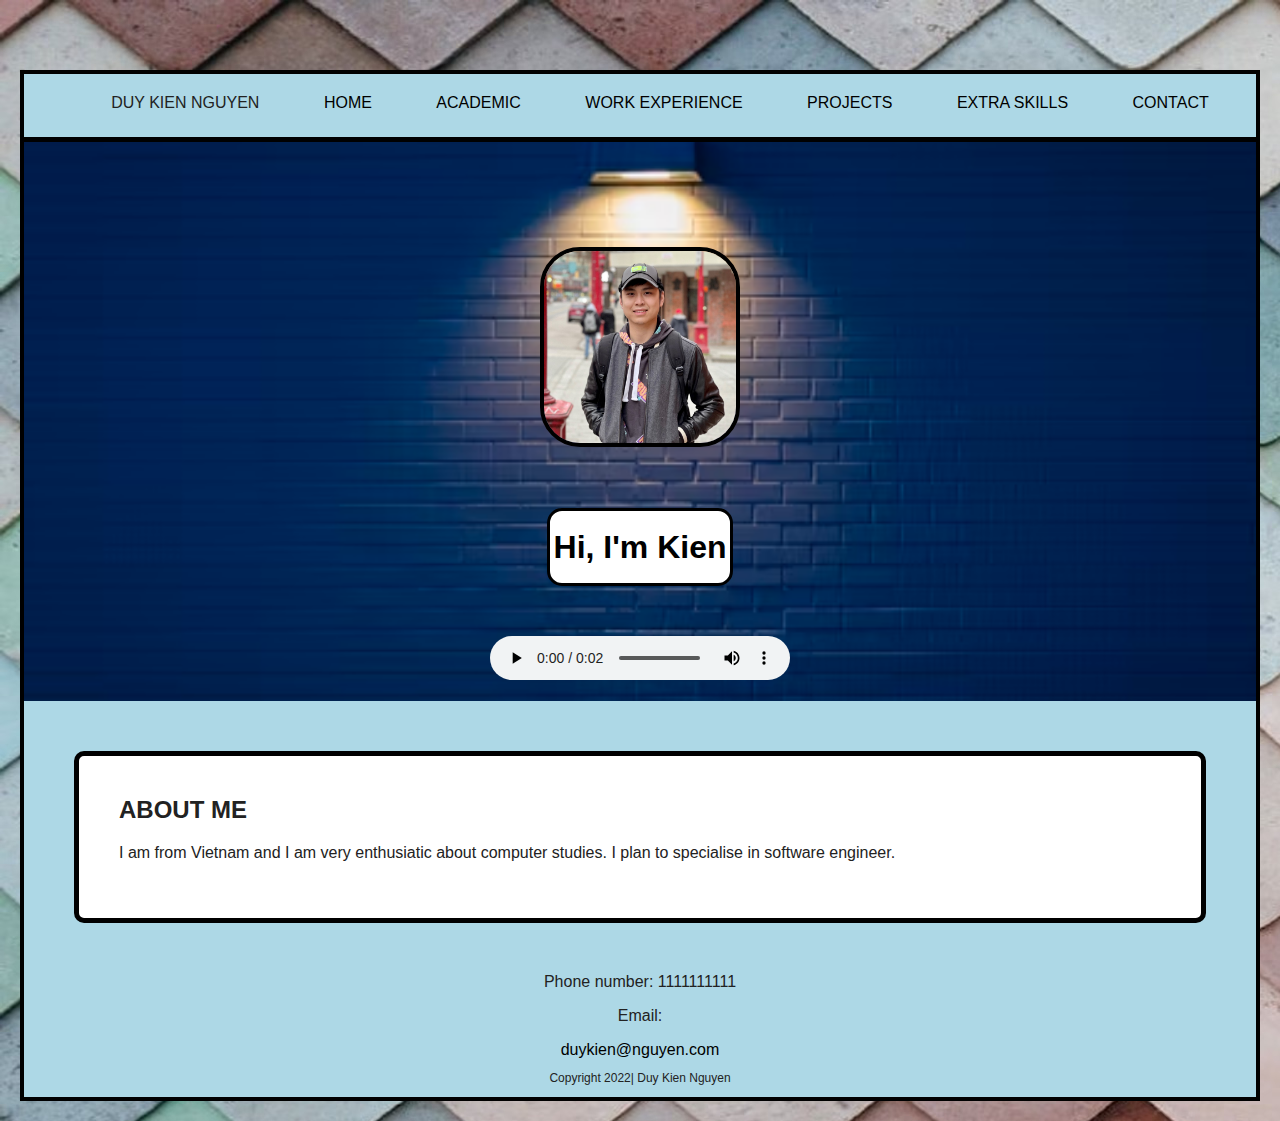
<file: index.html>
<!doctype html>
<html lang="en">
<head>
  <meta charset="utf-8">
  <title>Duy Kien Nguyen Home</title>
  <meta name="viewport" content="width=device-width, initial-scale=1.0">
  <meta name="keywords" content="CV, WORK EXPERIENCE, WORK, GRADUATED, PROJECTS, PROJECT, PROFILE, PORTFOLIO, UNIVERSITY, COLLEGE, 
                                  CANADA, EXPERIENCE, SKILLS, EXTRA SKILLS, LANGAUAGES, IELTS">
  <meta name="description" content="Online CV from a prospective candidate, graduated with Diploma in Computer Studies.">
  <link rel="stylesheet" href="styles.css">
  <link rel="stylesheet" href="tabletstyle.css">
  <link rel="stylesheet" href="phonestyle.css">
</head>

<body>
  <div class="wrapper">
  <div class="body-nav">
    <ul class="nav">
      <li class="name">DUY KIEN NGUYEN </li>
      <li><a href="index.html">HOME</a></li>
      <li><a href="academic.html">ACADEMIC</a></li>
      <li><a href="work_experience.html">WORK EXPERIENCE</a></li>
      <li><a href="projects.html">PROJECTS</a></li>
      <li><a href="extra_skills.html">EXTRA SKILLS</a> </li>
      <li><a href="contact.html">CONTACT</a></li> 
    </ul>
  </div>
  

  <header>
        <img src="images/zalo.jpg" alt="Profile" class="profile-image">
        <h1 class="head1">Hi, I'm Kien</h1>
        <audio controls>
          <source src="audio.m4a" type="audio/mpeg">
          Your browser does not support the audio element.
        </audio>
  </header>

  <main class="flex">
    <div class="main1">
      <h2>ABOUT ME</h2>
      <p>I am from Vietnam and I am very enthusiatic about computer studies. 
        I plan to specialise in software engineer.</p>
      <!-- <p>I am also interested in trading stocks. </p> -->

    </div>

  
  </main>
  <footer>

    <p>Phone number: 1111111111</p>

		<p class="email">Email:</p> <a href="mailto:duykien@nguyen.com">duykien@nguyen.com</a>
    <p class="copyright">Copyright 2022| Duy Kien Nguyen</p>
  </footer>
</div>
</body>

</html>
</file>
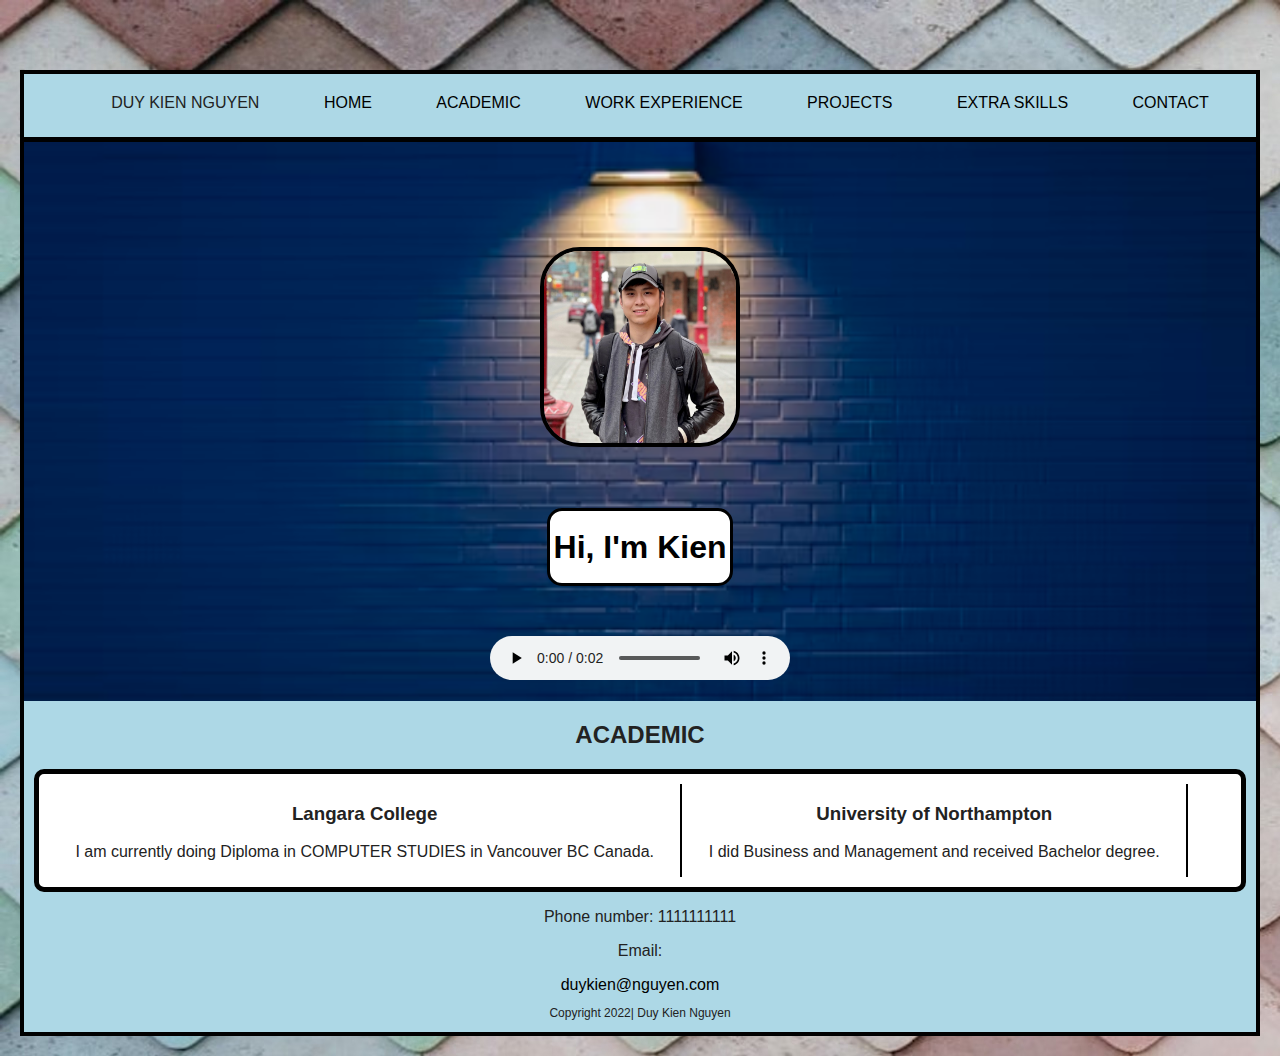
<file: academic.html>
<!doctype html>
<html lang="en">
<head>
  <meta charset="utf-8">
  <title>Academic</title>
  <meta name="viewport" content="width=device-width, initial-scale=1.0">
  <meta name="keywords" content="CV, WORK EXPERIENCE, WORK, GRADUATED, PROJECTS, PROJECT, PROFILE, PORTFOLIO, UNIVERSITY, COLLEGE, 
  CANADA, EXPERIENCE, SKILLS, EXTRA SKILLS, LANGAUAGES, IELTS">
  <meta name="description" content="Online CV from a prospective candidate, graduated with Diploma in Computer Studies.">
  <link rel="stylesheet" href="styles.css">
  <link rel="stylesheet" href="tabletstyle.css">
  <link rel="stylesheet" href="phonestyle.css">
</head>

<body>
  <div class="wrapper">
  <div class="body-nav">
    <ul class="nav">
      <li class="name">DUY KIEN NGUYEN </li>
      <li><a href="index.html">HOME</a></li>
      <li><a href="academic.html">ACADEMIC</a></li>
      <li><a href="work_experience.html">WORK EXPERIENCE</a></li>
      <li><a href="projects.html">PROJECTS</a></li>
      <li><a href="extra_skills.html">EXTRA SKILLS</a> </li>
      <li><a href="contact.html">CONTACT</a></li> 
    </ul>
  </div>
  

  <header>
        <img src="images/zalo.jpg" alt="Profile" class="profile-image">
        <h1 class="head1">Hi, I'm Kien</h1>
        <audio controls>
          <source src="audio.m4a" type="audio/mpeg">
          Sorry you cannot hear any audio.
        </audio>
  </header>
  <article>
    <h2>ACADEMIC</h2>
    <div id="portfolio">
        <section class="first">
            <h3>Langara College</h3>
            <p>I am currently doing Diploma in COMPUTER STUDIES in Vancouver BC Canada.</p>
        </section>

        <section class="second">
            <h3>University of Northampton</h3>
            <p>I did Business and Management and received Bachelor degree.</p>
        </section>

        <!-- <section class="third">
            <h3>Abbey College</h3>
            <p>I did A-level which is equivalent to high school in Canada. </p>
        </section> -->


    </div>
</article>
<footer>

    <p>Phone number: 1111111111</p>

		<p class="email">Email:</p> <a href="mailto:duykien@nguyen.com">duykien@nguyen.com</a>
    <p class="copyright">Copyright 2022| Duy Kien Nguyen</p>
  </footer>

</div>
</body>
</html>
</file>
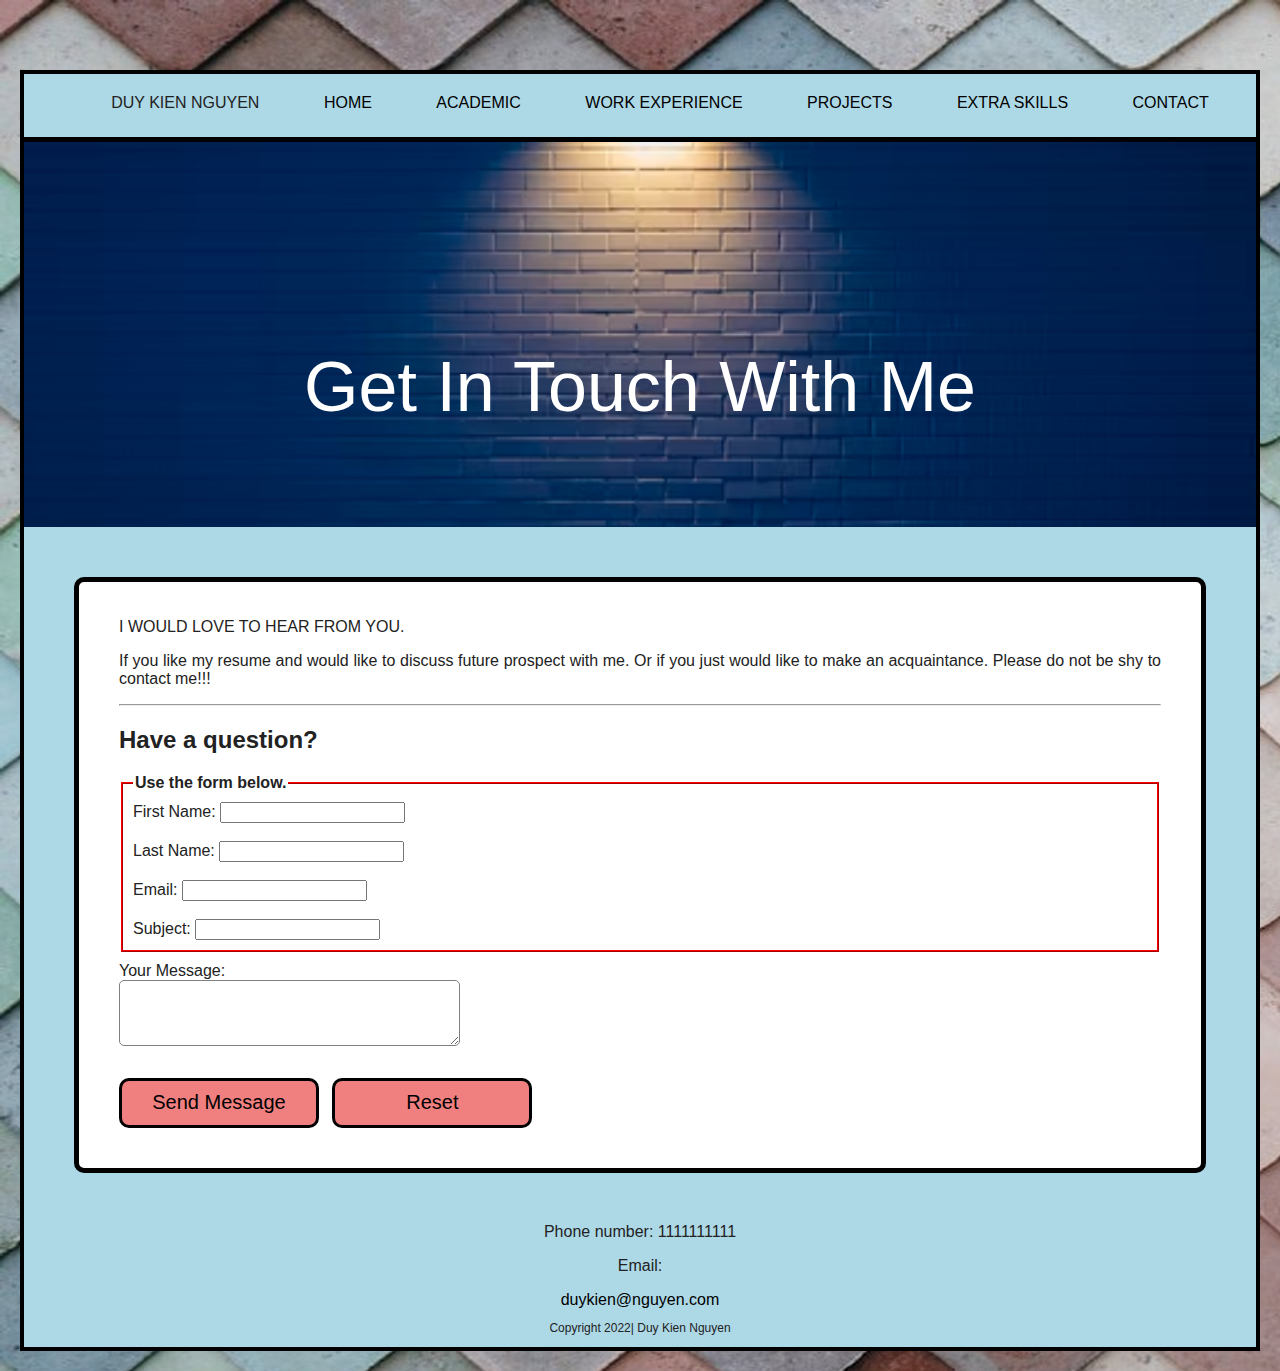
<file: contact.html>
<!doctype html>
<html lang="en">
<head>
  <meta charset="utf-8">
  <title>Contact</title>
  <meta name="viewport" content="width=device-width, initial-scale=1.0">
  <meta name="keywords" content="CV, WORK EXPERIENCE, WORK, GRADUATED, PROJECTS, PROJECT, PROFILE, PORTFOLIO, UNIVERSITY, COLLEGE, 
  CANADA, EXPERIENCE, SKILLS, EXTRA SKILLS, LANGAUAGES, IELTS">
  <meta name="description" content="Online CV from a prospective candidate, graduated with Diploma in Computer Studies."> 
  <link rel="stylesheet" href="styles.css">
  <link rel="stylesheet" href="tabletstyle.css">
  <link rel="stylesheet" href="phonestyle.css">
  <style>
    fieldset{
        width: auto;
        border: 2px ridge red;
        padding: 10px;
        margin-bottom: 10px;
    }
    legend{
        font-family: 'Trebuchet MS', 'Lucida Sans Unicode', 'Lucida Grande', 'Lucida Sans', Arial, sans-serif;
        font-weight: bold;
    }
    label{
        font-family: 'Trebuchet MS', 'Lucida Sans Unicode', 'Lucida Grande', 'Lucida Sans', Arial, sans-serif;
        
    }

    </style>
</head>

<body>
  <div class="wrapper">
  <div class="body-nav">
    <ul class="nav">
      <li class="name">DUY KIEN NGUYEN </li>
      <li><a href="index.html">HOME</a></li>
      <li><a href="academic.html">ACADEMIC</a></li>
      <li><a href="work_experience.html">WORK EXPERIENCE</a></li>
      <li><a href="projects.html">PROJECTS</a></li>
      <li><a href="extra_skills.html">EXTRA SKILLS</a> </li>
      <li><a href="contact.html">CONTACT</a></li>  
    </ul>
  </div>

      <header>
        <p class = "tagname1">Get In Touch With Me</p>      
      </header>
     
        <div class="main1">
    
        <p>I WOULD LOVE TO HEAR FROM YOU.</p>
        <p>If you like my resume and would like to discuss future prospect with me. Or if you just would like to
          make an acquaintance. Please do not be shy to contact me!!!
        </p>
    
        <hr>
        <div id="demo">
        <h2>Have a question?</h2>
        <form method="get">
          <fieldset>
              <legend>Use the form below. </legend>
          <label for="fname">First Name:</label>
          <input type="text" id="fname" name="fname"> <br> <br>
          <label for="lname">Last Name:</label>
          <input type="text" id="lname" name="lname"> <br> <br>
          <label for="email">Email:</label>
          <input type="email" id="email" name="email"> <br> <br>
          <label for="subject">Subject: </label>
          <input type="text" id="subject" name="subject"> <br>
          </fieldset>
          <label for="comments">Your Message:</label> <br>
          <textarea id="comments" name="comments" rows="4" cols="40"></textarea> <Br> <br>
            <input type="submit" value="Send Message" class="button" 
            onclick="myFunction()"> &nbsp;
          <input type="reset" value="Reset" class="button">
        </form>
        </div>
        <script>
          function myFunction(){
            document.getElementById("demo").innerHTML = "Thank you for contacting me!"
          }
        </script>



        
        </div>
        
        <footer>

          <p>Phone number: 1111111111</p>
      
          <p class="email">Email:</p> <a href="mailto:duykien@nguyen.com">duykien@nguyen.com</a>
          <p class="copyright">Copyright 2022| Duy Kien Nguyen</p>
        </footer>
</div>
</body>
</html>
</file>
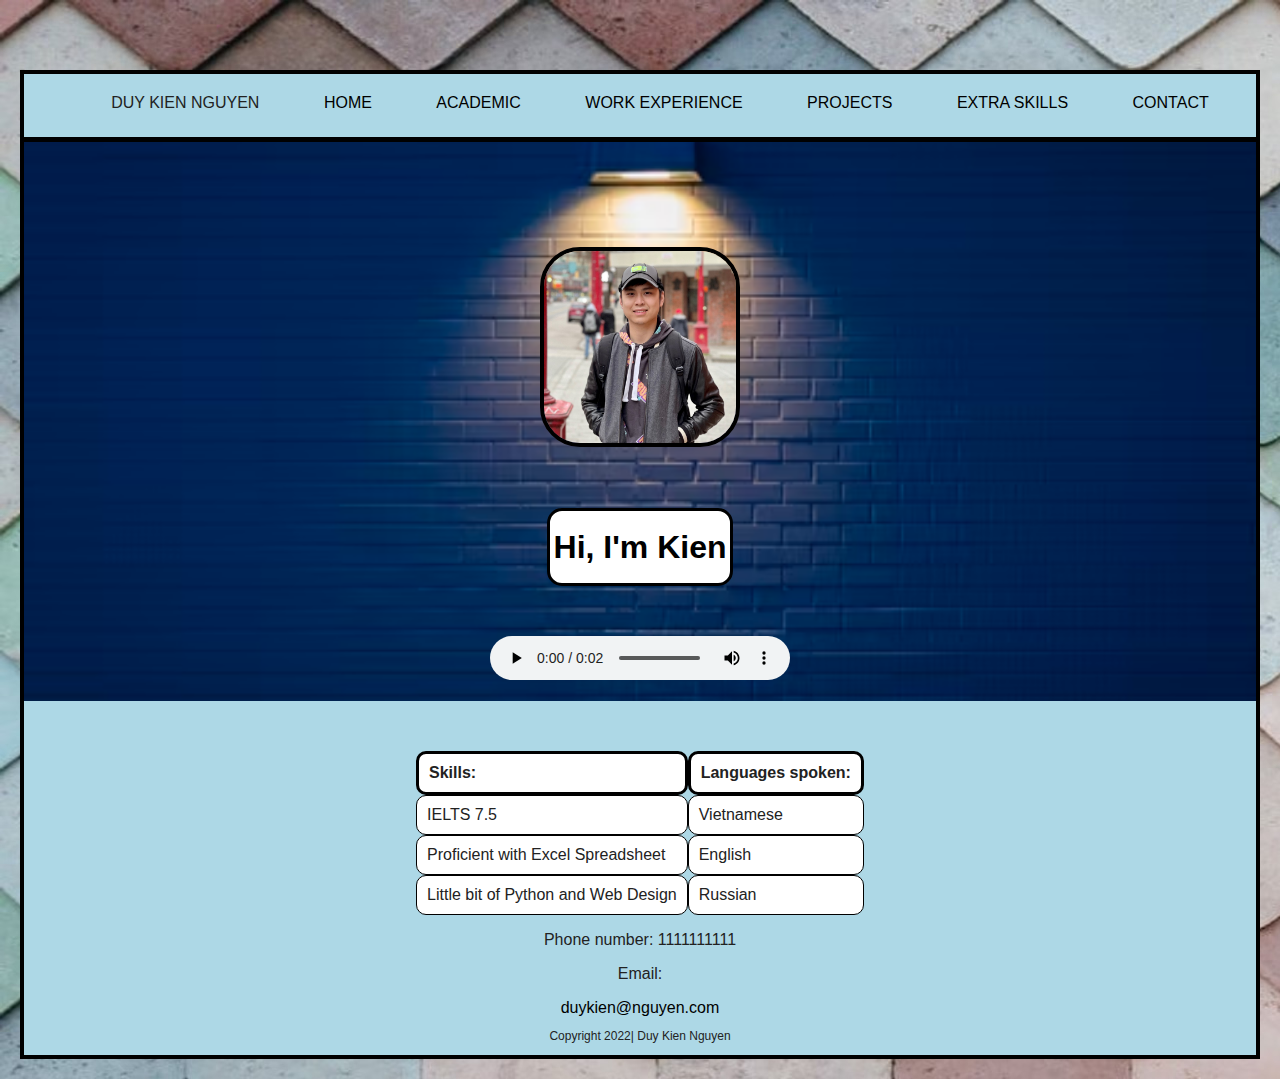
<file: extra_skills.html>
<!doctype html>
<html lang="en">
<head>
  <meta charset="utf-8">
  <title>Extra Skills</title>
  <meta name="viewport" content="width=device-width, initial-scale=1.0">
  <meta name="keywords" content="CV, WORK EXPERIENCE, WORK, GRADUATED, PROJECTS, PROJECT, PROFILE, PORTFOLIO, UNIVERSITY, COLLEGE, 
  CANADA, EXPERIENCE, SKILLS, EXTRA SKILLS, LANGAUAGES, IELTS">
  <meta name="description" content="Online CV from a prospective candidate, graduated with Diploma in Computer Studies."> 
  <link rel="stylesheet" href="styles.css">
  <link rel="stylesheet" href="tabletstyle.css">
  <link rel="stylesheet" href="phonestyle.css">
  <style>
    table, th, td{

  width: auto;
  margin-left: auto;
  margin-right: auto;
  border-radius: 10px;
  margin-top: 50px;


  } 
  th, td{
  padding: 10px;
  text-align: left;
  background-color: white;
  border:1px solid black;

  }
  th{
    border: 3px solid black;
  }
  table{
  border-spacing:0; 

  }



  </style>
</head>

<body>
  <div class="wrapper">
  <div class="body-nav">
    <ul class="nav">
      <li class="name">DUY KIEN NGUYEN </li>
      <li><a href="index.html">HOME</a></li>
      <li><a href="academic.html">ACADEMIC</a></li>
      <li><a href="work_experience.html">WORK EXPERIENCE</a></li>
      <li><a href="projects.html">PROJECTS</a></li>
      <li><a href="extra_skills.html">EXTRA SKILLS</a> </li>
      <li><a href="contact.html">CONTACT</a></li> 
    </ul>
  </div>
  

  <header>
        <img src="images/zalo.jpg" alt="Profile" class="profile-image">
        <h1 class="head1">Hi, I'm Kien</h1>
        <audio controls>
          <source src="audio.m4a" type="audio/mpeg">
          Sorry you cannot hear any audio.
        </audio>
  </header>

  <main class="flex">
    <div class="table1">
    <table>
      <tr>
        <th class="column1">Skills:</th>
        <th class="column2">Languages spoken:</th>
        </tr>
        <tr>
            <td>IELTS 7.5</td>
            <td>Vietnamese</td>
        </tr>

        <tr>
            <td >Proficient with Excel Spreadsheet</td>
            <td>English</td>
        </tr>
        <tr>
            <td >Little bit of Python and Web Design</td>
            <td>Russian</td>
        </tr>
    </table>
    </div>

  
  </main>
  <footer>

    <p>Phone number: 1111111111</p>

		<p class="email">Email:</p> <a href="mailto:duykien@nguyen.com">duykien@nguyen.com</a>
    <p class="copyright">Copyright 2022| Duy Kien Nguyen</p>
  </footer>
</div>
</body>

</html>
</file>
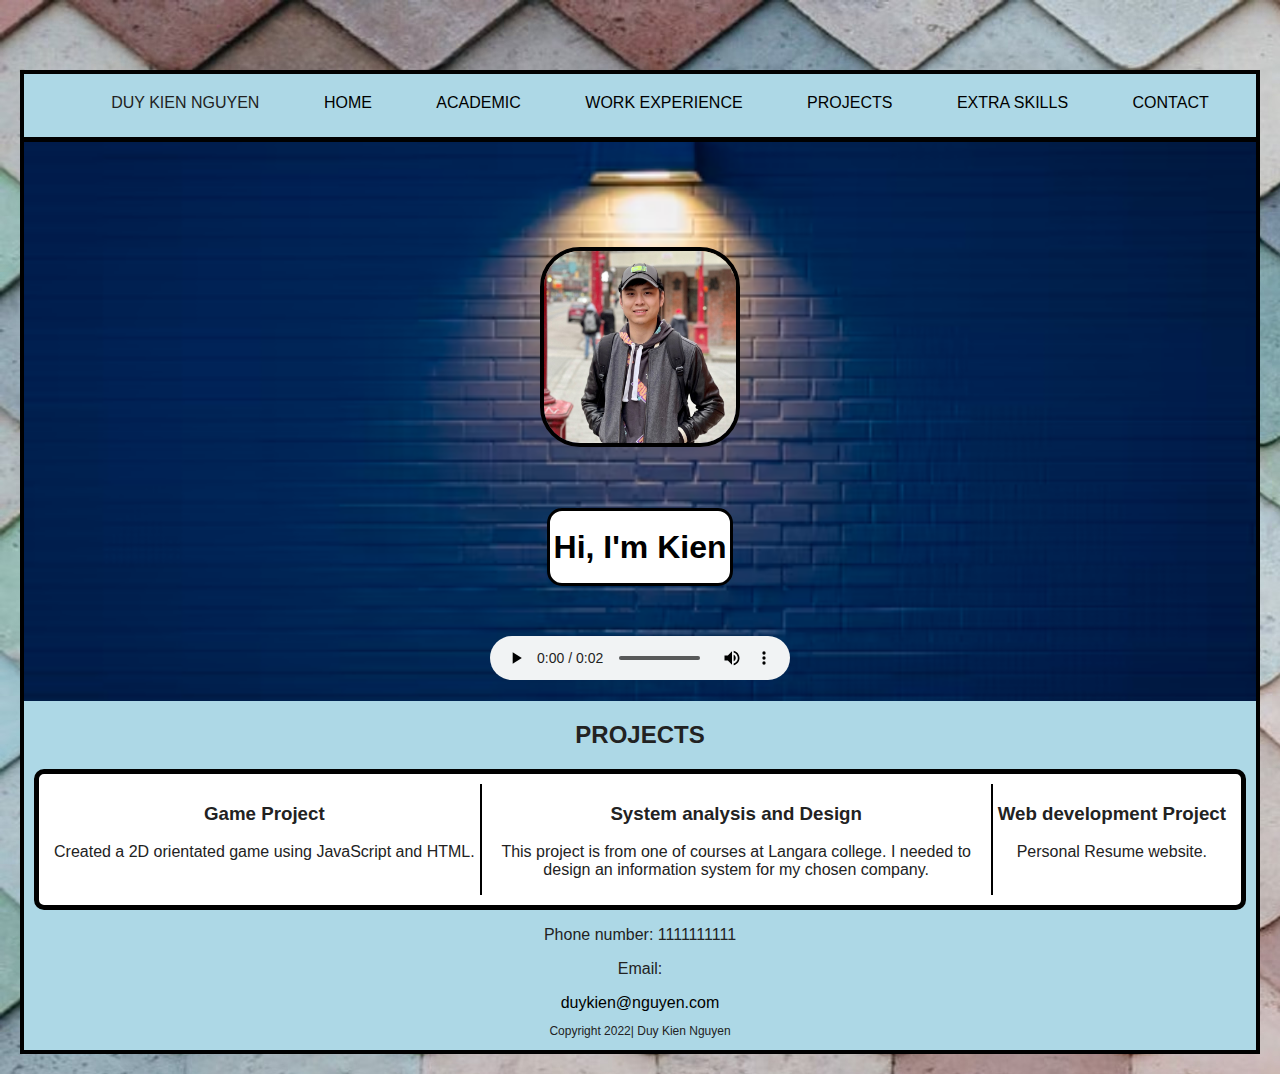
<file: projects.html>
<!doctype html>
<html lang="en">
<head>
  <meta charset="utf-8">
  <title>Projects</title>
  <meta name="viewport" content="width=device-width, initial-scale=1.0">
  <meta name="keywords" content="CV, WORK EXPERIENCE, WORK, GRADUATED, PROJECTS, PROJECT, PROFILE, PORTFOLIO, UNIVERSITY, COLLEGE, 
  CANADA, EXPERIENCE, SKILLS, EXTRA SKILLS, LANGAUAGES, IELTS">
  <meta name="description" content="Online CV from a prospective candidate, graduated with Diploma in Computer Studies."> 
  <link rel="stylesheet" href="styles.css">
  <link rel="stylesheet" href="tabletstyle.css">
  <link rel="stylesheet" href="phonestyle.css">
</head>

<body>
  <div class="wrapper">
  <div class="body-nav">
    <ul class="nav">
      <li class="name">DUY KIEN NGUYEN </li>
      <li><a href="index.html">HOME</a></li>
      <li><a href="academic.html">ACADEMIC</a></li>
      <li><a href="work_experience.html">WORK EXPERIENCE</a></li>
      <li><a href="projects.html">PROJECTS</a></li>
      <li><a href="extra_skills.html">EXTRA SKILLS</a> </li>
      <li><a href="contact.html">CONTACT</a></li> 
    </ul>
  </div>
  

  <header>
        <img src="images/zalo.jpg" alt="Profile" class="profile-image">
        <h1 class="head1">Hi, I'm Kien</h1>
        <audio controls>
          <source src="audio.m4a" type="audio/mpeg">
          Sorry you cannot hear any audio.
        </audio>
  </header>
  <article>
    <h2>PROJECTS</h2>
    <div id="portfolio">
        <!-- <section class="first">
            <h3>Business paper on Huawei Technologies Co</h3>
            <p>At University of Northampton I did a research paper about Huawei business structure
                and activities in European and western market.</p>
        </section> -->
      <section class="first">
          <h3>Game Project</h3>
          <p>Created a 2D orientated game using JavaScript and HTML.</p>
      </section>

        <section class="second">
            <h3>System analysis and Design</h3>
            <p>This project is from one of courses at Langara college. I needed
                to design an information system for my chosen company.</p>
        </section>

        <section class="third">
            <h3>Web development Project</h3>
            <p>Personal Resume website.</p>
        </section>


    </div>
</article>
<footer>

    <p>Phone number: 1111111111</p>

		<p class="email">Email:</p> <a href="mailto:duykien@nguyen.com">duykien@nguyen.com</a>
    <p class="copyright">Copyright 2022| Duy Kien Nguyen</p>
  </footer>
</div>
</body>
</html>
</file>
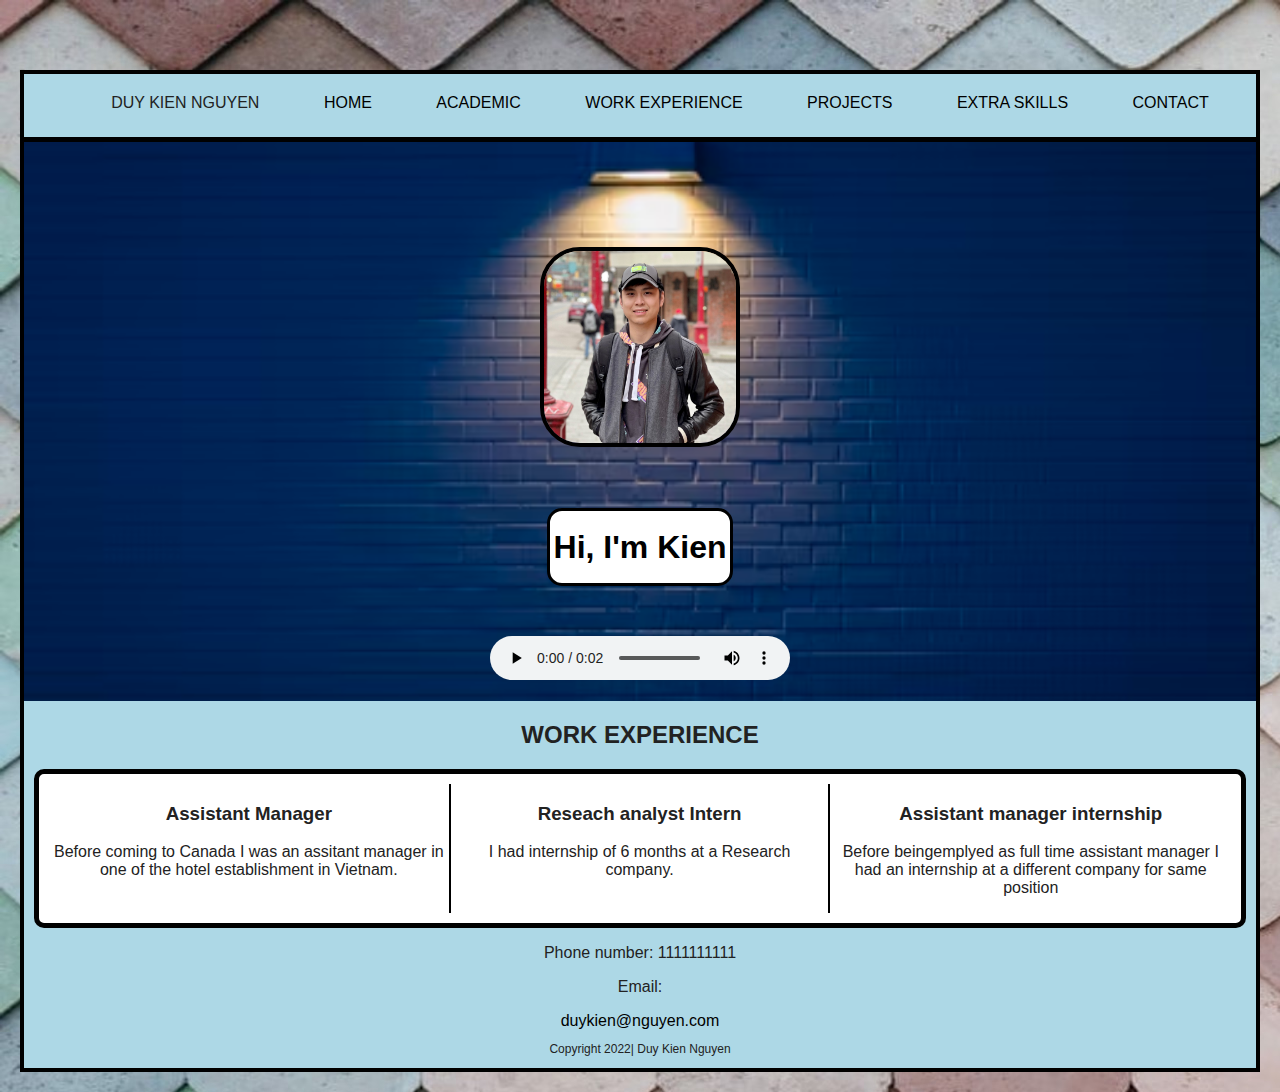
<file: work_experience.html>
<!doctype html>
<html lang="en">
<head>
  <meta charset="utf-8">
  <title>Work Experience</title>
  <meta name="viewport" content="width=device-width, initial-scale=1.0">
  <meta name="keywords" content="CV, WORK EXPERIENCE, WORK, GRADUATED, PROJECTS, PROJECT, PROFILE, PORTFOLIO, UNIVERSITY, COLLEGE, 
  CANADA, EXPERIENCE, SKILLS, EXTRA SKILLS, LANGAUAGES, IELTS">
  <meta name="description" content="Online CV from a prospective candidate, graduated with Diploma in Computer Studies."> 
  <link rel="stylesheet" href="styles.css">
  <link rel="stylesheet" href="tabletstyle.css">
  <link rel="stylesheet" href="phonestyle.css">
</head>

<body>
  <div class="wrapper">
  <div class="body-nav">
    <ul class="nav">
      <li class="name">DUY KIEN NGUYEN </li>
      <li><a href="index.html">HOME</a></li>
      <li><a href="academic.html">ACADEMIC</a></li>
      <li><a href="work_experience.html">WORK EXPERIENCE</a></li>
      <li><a href="projects.html">PROJECTS</a></li>
      <li><a href="extra_skills.html">EXTRA SKILLS</a> </li>
      <li><a href="contact.html">CONTACT</a></li> 
    </ul>
  </div>
  

  <header>
        <img src="images/zalo.jpg" alt="Profile" class="profile-image">
        <h1 class="head1">Hi, I'm Kien</h1>
        <audio controls>
          <source src="audio.m4a" type="audio/mpeg">
          Sorry you cannot hear any audio.
        </audio>
  </header>
  <article>
    <h2>WORK EXPERIENCE</h2>
    <div id="portfolio">
        <section class="first">
            <h3>Assistant Manager</h3>
            <p>Before coming to Canada I was an assitant manager in one of the hotel establishment in Vietnam.</p>
        </section>

        <section class="second">
            <h3>Reseach analyst Intern</h3>
            <p>I had internship of 6 months at a Research company.</p>
        </section>
        <!-- <section class="second">
          <h3>Game Project</h3>
          <p>Created a 2D orientated game using JavaScript and HTML.</p>
      </section> -->

        <section class="third">
            <h3>Assistant manager internship</h3>
            <p>Before beingemplyed as full time assistant manager I had an internship at a different company for same position </p>
        </section>
        <!-- <section class="third">
          <h3>Project Manager</h3>
          <p>Lead a team of 8 individuals to conduct a Marketing Research on Food Industry in BC province.</p>
      </section> -->


    </div>
</article>
  <footer>

    <p>Phone number: 1111111111</p>

		<p class="email">Email:</p> <a href="mailto:duykien@nguyen.com">duykien@nguyen.com</a>
    <p class="copyright">Copyright 2022| Duy Kien Nguyen</p>
  </footer>
</div>
</body>
</html>
</file>
<file: styles.css>
* {
  box-sizing: border-box;
}

body {
  margin: 0px;
  padding: 20px;
  text-align: center;
  font-family: 'Trebuchet MS', 'Lucida Sans Unicode', 'Lucida Grande', 'Lucida Sans', Arial, sans-serif;
  color: #222;
  background: #f7f5f0;
  background-image: url(images/background.avif)
}
/* Link Styles */

a {
  text-decoration: none;
  color: rgb(0, 0, 0);
}
a:hover {
  color: #6633ff;
}



.body-nav {
  width: 100%;
  background: lightblue;
  min-height: 35px;
  padding: 15px;
  position: relative;
  text-align: right;
  border-bottom: 5px solid black;
}


.wrapper{
margin-right: auto;    
margin-left: auto;
min-width: 900px;
max-width: 1280px;
border: 4px solid black;
background-color: lightblue;
margin-top: 50px;


}


.nav {
  display: flex;
  justify-content: space-around;
  font-weight: 500;
  list-style-type: none;
  margin: auto;
  width: auto;
}


.nav li {
  padding: 5px 10px 10px 10px;
}
.nav a {
  transition: all 0.5s;
}
.nav a:hover {
  color: white;
}

header {
  text-align: center;
  background: url("images/photo-1553095066-5014bc7b7f2d\ \(1\).avif") no-repeat center center;
  background-size: cover;
  overflow: hidden;
  padding-top: 5px;
}
header {
  line-height: 2.0;
}
header .profile-image {
  margin-top: 100px;
  width: 200px;
  height: 200px;
  border-radius: 20%;
  border: 4px solid black;
  transition: all 0.8s;


}

.profile-image:hover{
  border-color: lightblue;
}

.head1 {
  background-color: white;
  color: black;
  padding: 4px;
  display: table;
  margin: 50px;
  border: 3px solid black;
  border-radius: 15px;
  margin-right: auto;    
  margin-left: auto;

}

.tagname1{
  color: white;
  font-size: 70px;
  padding-top: 100px;

}

.main1 {
  margin: 50px;
  padding: 20px 40px 40px;
  text-align: justify;
  background: white;
  border: 5px solid black;
  border-radius: 10px;
  transition: all 0.5s;
  position: relative;

}

.main1:hover {
  border-color: lightcoral;
  
}


footer .copyright {
  font-size: 0.75em;
}

.question{
  margin: auto;
  display: table;


}

textarea{
  width: auto;
  height: auto;
  margin-bottom: 10px;
  border-radius: 5px;
  border: 1px solid grey;
  /* box-sizing: border-box; */
}

.button{
  width: 200px;
  height: 50px;

  margin: auto;
  font-size: 20px;
  border-radius: 10px;
  border: 3px solid black;
  background: lightcoral;

}

/* For Academic page */

#portfolio{
  display:grid;
  grid-template-areas: "first second third";
  background-color: white;
  border: 5px solid black;
  margin: 10px;
  padding: 10px;
  border-radius: 10px;


}
#portfolio>.first{
  grid-area: first;
  padding-left: 5px;
  padding-right: 5px;
}
#portfolio>.second{
  grid-area: second;
  border-left: 2px solid black;
  border-right: 2px solid black;
  padding-left: 5px;
  padding-right: 5px;

}
#portfolio>.third{
  grid-area:third;
  padding-left: 5px;
  padding-right: 5px;
}



article>p{
  font-weight: bold;
  font-size: large;
}

audio{
  padding-bottom: 10px;
}
</file>
<file: tabletstyle.css>
@media screen and (max-width: 900px) {
    .flex {
      display: flex;

      justify-content: space-around;
      margin: 0 auto;
    }
  
    header {
      min-height: 470px;
    }
  
    .nav {
      max-width: 1200px;
      padding: 0 30px;
    }
  
    main {
      padding-top: 20px;
    }
  
    main p {
      line-height: 1.6em;
    }
  
    footer {
      font-size: 1.3em;
      max-width: 1200px;
      margin: 60px auto; font-weight: lighter;
    }



    .wrapper{
        margin-right: auto;    
        margin-left: auto;
        min-width: 420px;
        max-width: 720px;
        border: 4px solid black;
        background-color: lightblue;
        margin-top: 50px;

        
        
    }
    .body-nav {
        width: 100%;
        background: lightblue;
        min-height: 35px;
        padding: 15px;
        position: relative;
        text-align: left;
        border-bottom: 5px solid black;
        margin-right: auto;
        margin-left: auto;

    }
    .nav {
        display: flex;
        justify-content: space-around;
        font-weight: 500;
        list-style-type: none;
        margin: auto;
        width: auto;
        flex-direction: column;
        margin-right: auto;

    }
    header .profile-image {
        margin-top: 100px;
        width: 200px;
        height: 200px;
        border-radius: 20%;
        border: 4px solid black;

      
      
      }

      .question{
        margin: auto;
        display: table;
      
      }
      
      textarea{
        height: 120px;
        margin-bottom: 10px;
        border-radius: 5px;
        border: 1px solid grey;
        width: 100%;

      
      }
      .button{
        width: 200px;
        height: 50px;
        margin-top: 20px;

        font-size: 20px;
        border-radius: 10px;
        border: 3px solid black;
        background: lightcoral;
      
      }

      footer{
          text-align: center;

      }


  }
</file>
<file: phonestyle.css>
@media screen and (max-width: 480px) {
    .flex {
      display: flex;

      justify-content: space-around;
      margin: 0 auto;
    }
  
    header {
      min-height: 470px;
    }
  
    .nav {
      max-width: 1200px;
      padding: 0 30px;
    }
  
    main {
      padding-top: 20px;
    }
  
    main p {
      line-height: 1.6em;
    }
  
    footer {
      font-size: 1.3em;
      max-width: 1200px;
      margin: 60px auto; font-weight: lighter;
    }



    .wrapper{
        margin-right: auto;    
        margin-left: auto;
        min-width: 420px;
        max-width: 720px;
        border: 4px solid black;
        background-color: lightblue;
        margin-top: 50px;

        
        
    }
    .body-nav {
        width: 100%;
        background: lightblue;
        min-height: 35px;
        padding: 15px;
        position: relative;
        text-align: left;
        border-bottom: 5px solid black;
        margin-right: auto;
        margin-left: auto;

    }
    .nav {
        display: flex;
        justify-content: space-around;
        font-weight: 500;
        list-style-type: none;
        margin: auto;
        width: auto;
        flex-direction: column;
        margin-right: auto;

    }
    header .profile-image {
        margin-top: 100px;
        width: 200px;
        height: 200px;
        border-radius: 20%;
        border: 4px solid black;

      
      
    }
    
    #portfolio{
        display:grid;
        grid-template-areas: "first"
                            "second"
                            "third";
        background-color: white;
        border: 5px solid black;
        margin: 10px;
        padding: 10px;
        border-radius: 10px;
      }
      #portfolio>.first{
        grid-area: first;
      }
      #portfolio>.second{
        grid-area: second;
        border-left: 2px solid white;
        border-right: 2px solid white;
        
      }
      #portfolio>.third{
        grid-area:third;
      }
    
      


  }
</file>
